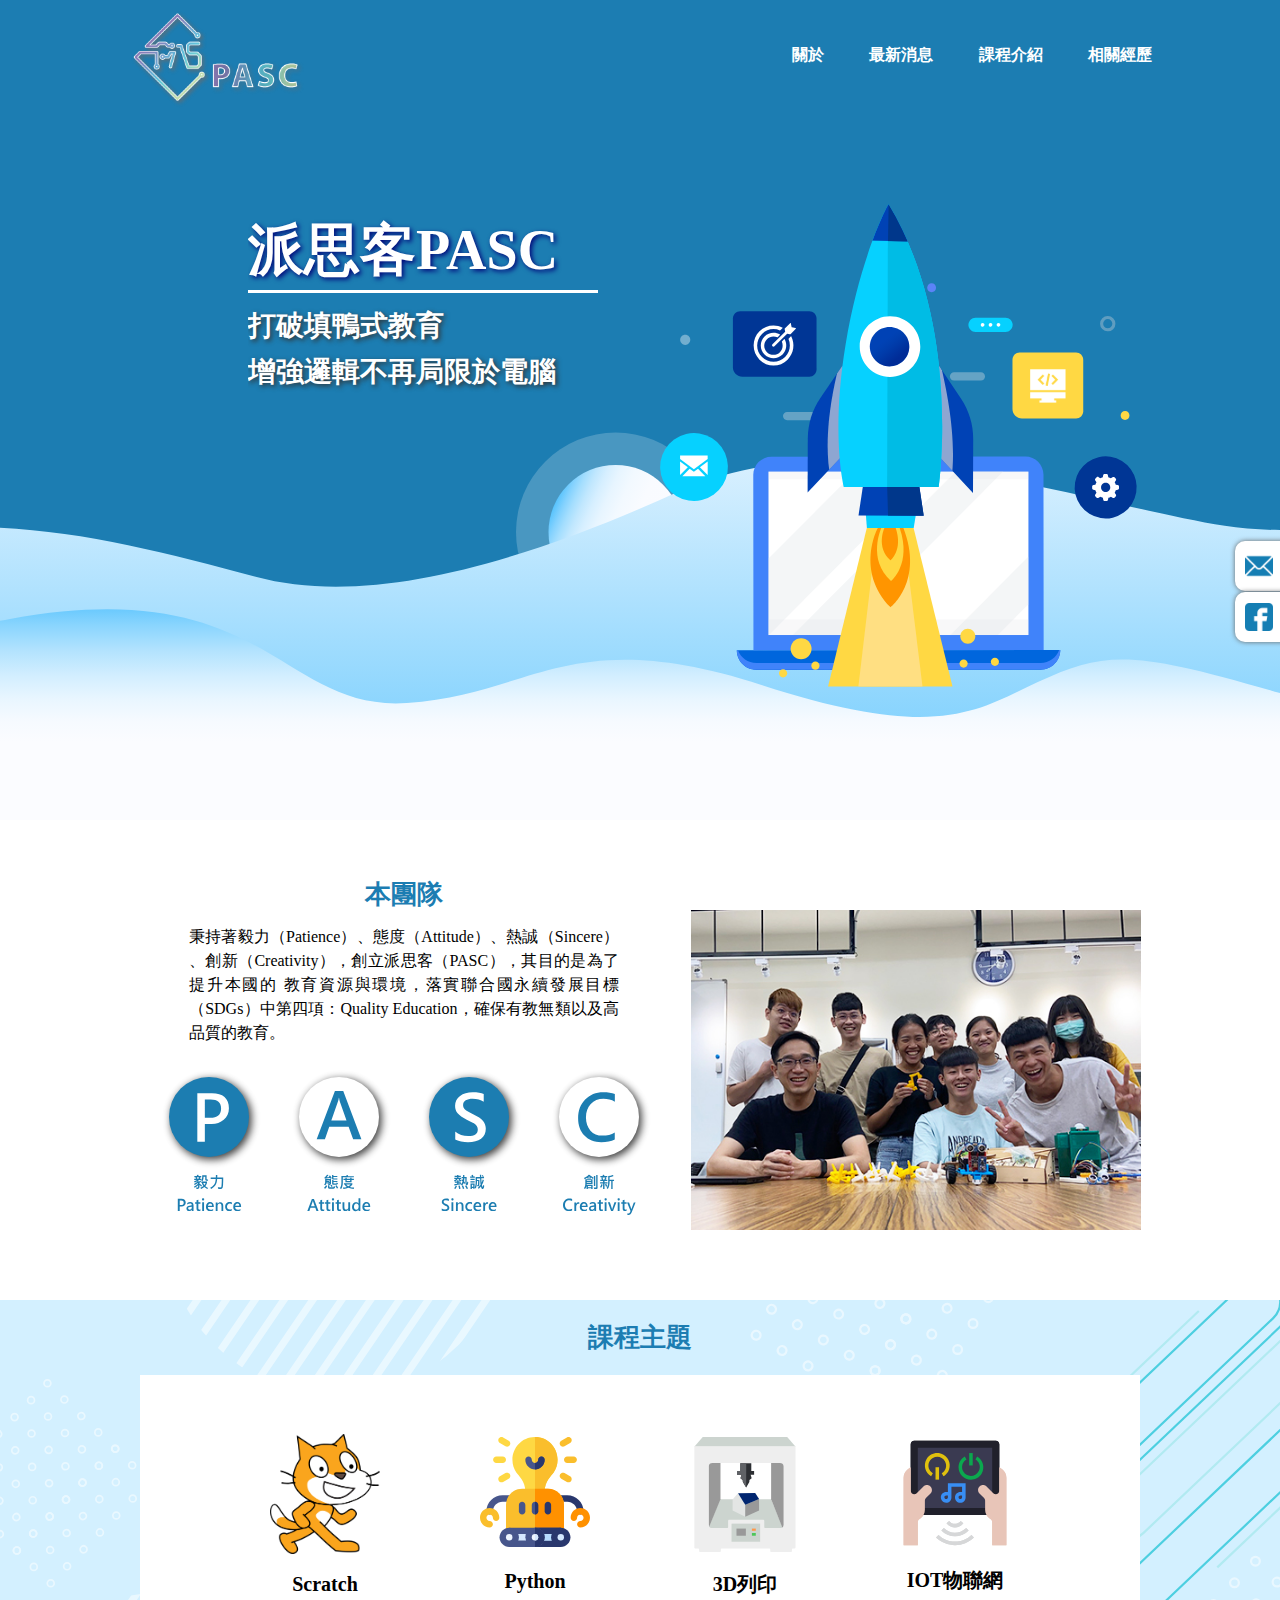
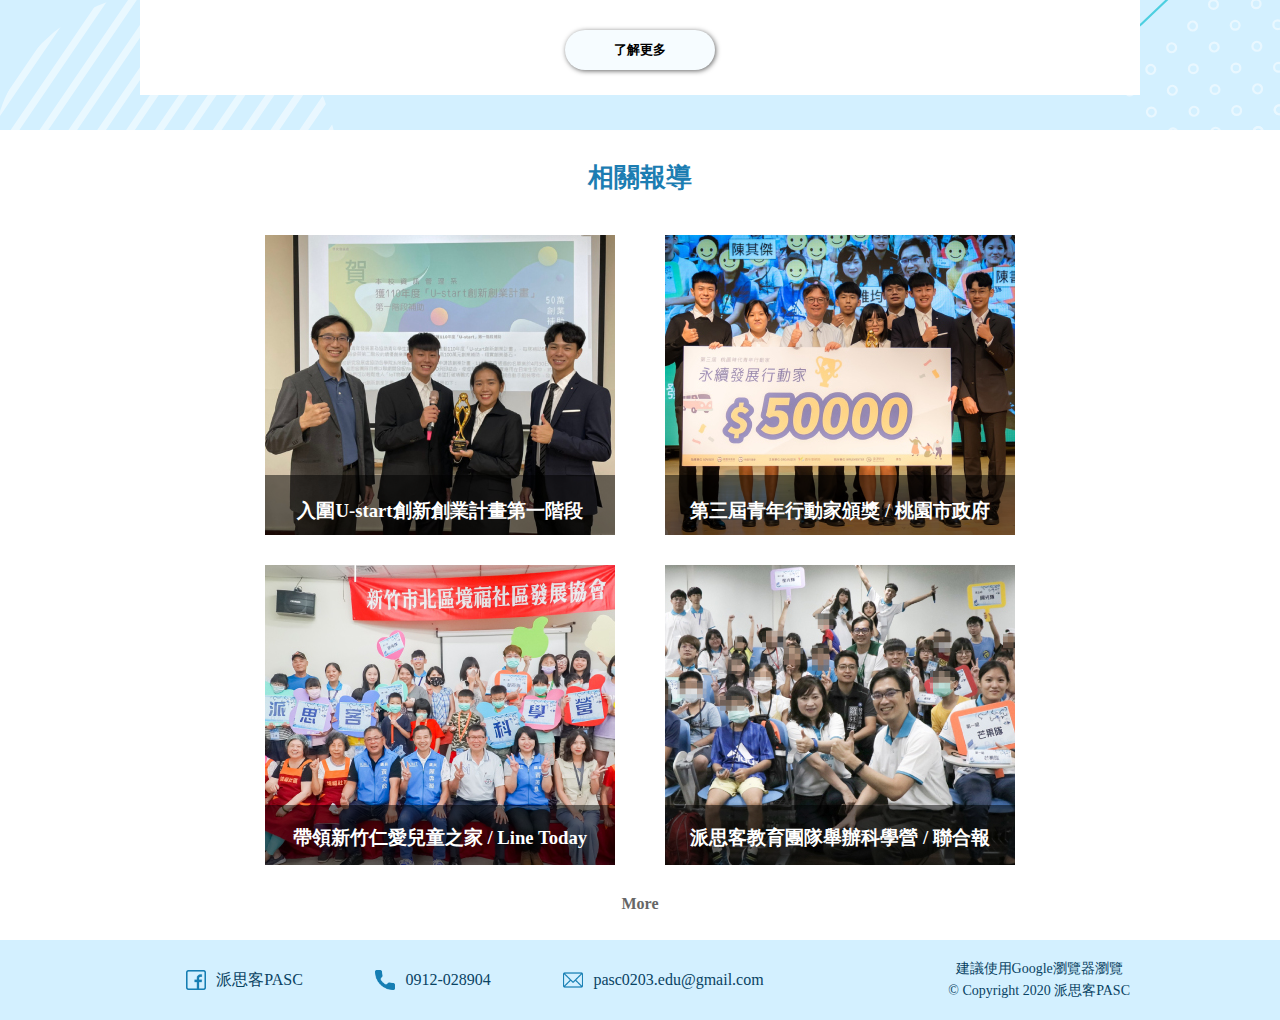
<file: pasc/index.html>
<!DOCTYPE html><html lang=""><head><meta charset="utf-8"><meta http-equiv="X-UA-Compatible" content="IE=edge"><meta name="viewport" content="width=device-width,initial-scale=1"><link href="./img/icon.png" rel="icon" type="text/icon"><title>派思客PASC</title><link href="css/chunk-15b06535.cb3c069d.css" rel="prefetch"><link href="css/chunk-2f9a03c2.0fadf33a.css" rel="prefetch"><link href="css/chunk-46877974.60ec1ce8.css" rel="prefetch"><link href="css/chunk-4c86596e.35fa87ad.css" rel="prefetch"><link href="css/chunk-739f14ce.f50ad9d1.css" rel="prefetch"><link href="css/chunk-b221737e.ddc45249.css" rel="prefetch"><link href="js/chunk-15b06535.e15496f9.js" rel="prefetch"><link href="js/chunk-2f9a03c2.39e297b3.js" rel="prefetch"><link href="js/chunk-46877974.1820be6b.js" rel="prefetch"><link href="js/chunk-4c86596e.aa3e6b2f.js" rel="prefetch"><link href="js/chunk-739f14ce.d4600c39.js" rel="prefetch"><link href="js/chunk-b221737e.b7f34d5d.js" rel="prefetch"><link href="css/app.8fd70187.css" rel="preload" as="style"><link href="js/app.ef19e887.js" rel="preload" as="script"><link href="js/chunk-vendors.3fb860d8.js" rel="preload" as="script"><link href="css/app.8fd70187.css" rel="stylesheet"></head><body><noscript><strong>We're sorry but pasc doesn't work properly without JavaScript enabled. Please enable it to continue.</strong></noscript><div id="app"></div><script src="js/chunk-vendors.3fb860d8.js"></script><script src="js/app.ef19e887.js"></script></body></html>
</file>
<file: pasc/css/chunk-15b06535.cb3c069d.css>
.allnews,.news_box{display:flex;flex-direction:column;align-items:center;justify-content:center}.news_box{width:1080px;height:850px;margin-top:30px;padding-bottom:50px}.news_title{width:100%;min-width:1080px;height:50px;padding-left:30px;background-color:#1c7db2;box-shadow:0 0 5px #666;display:flex;flex-direction:row;align-items:center;justify-content:flex-start}.news_title a{color:#fff;font-size:20px;font-weight:700}.news_in{display:none;width:1080px;height:780px;padding:20px 0;background-color:#fff;box-shadow:0 0 5px #666;display:flex;flex-direction:column;align-items:center;justify-content:space-around}.news_in table{border-collapse:collapse;width:95%;height:650px}.news_in table td{border-bottom:1px solid #666}.news_in table td:nth-child(2){text-align:center}.news_in a{color:#000;font-weight:400;font-size:16px;line-height:32px;width:70px;margin:0 auto}.news_in a:hover{font-weight:700;color:#1c7db2;cursor:pointer}.news_in a.time{color:#666}.news_in span{width:180px;display:flex;flex-direction:row;align-items:center;justify-content:space-around}@media screen and (min-width:480px) and (max-width:960px){.news_box{margin-top:30px;width:80%;height:1100px;min-width:600px}.news_title{min-width:560px;height:40px;padding-left:20px}.news_title a{font-size:18px}.news_in{width:100%;min-width:560px;height:980px;padding:10px 0}.news_in table{height:900px}.news_in table td:first-child{padding-right:10px}.news_in table td:nth-child(2){width:50px}.news_in a{font-size:14px;line-height:32px}.news_in h5{font-size:12px}}@media screen and (max-width:479px){.news_box{margin-top:100px;width:320px;height:1600px}.news_title{min-width:320px;height:40px;padding-left:20px}.news_title a{font-size:18px}.news_in table{height:1450px}.news_in{width:320px;height:1550px;padding:10px 5px}.news_in table td:first-child{padding-right:10px}.news_in table td:nth-child(2){width:50px}.news_in a{font-size:14px;line-height:32px}.news_in h5{font-size:12px}.news_content{width:280px}}
</file>
<file: pasc/css/chunk-2f9a03c2.0fadf33a.css>
.course{width:100%;min-width:1024px;height:700px;flex-direction:column;justify-content:space-around}.course,.course_list{display:flex;align-items:center}.course_list{width:480px;margin-bottom:-30px;flex-direction:row;justify-content:space-between}.course button{width:100px;height:50px;border:0;border-radius:5px;background-color:#b6b5b5}.course button:first-child{background:#1c7db2}.course button a{color:#fff;font-weight:700;font-size:16px}.course button:hover{background:#1c7db2;cursor:pointer}.course_in{width:900px;display:flex;flex-direction:row;align-items:flex-start;justify-content:space-between}.course_in_unlock{display:none}.course_in_left{width:500px;margin-right:-100px;z-index:1}.course_in_left,.course_in_right{height:400px;display:flex;flex-direction:column;align-items:center;justify-content:flex-start}.course_title{width:250px;height:50px;margin-bottom:-15px;z-index:1;box-shadow:1px 1px 3px #666;background-color:#1c7db2;display:flex;flex-direction:row;align-items:center;justify-content:center}.course_title a{color:#fff;font-size:18px;font-weight:700}.course_content{width:450px;height:280px;background-color:#fff;box-shadow:1px 1px 3px #666;display:flex;flex-direction:row;align-items:center;justify-content:center}.course_content_text{width:360px;text-align:justify;text-justify:inter-ideograph}.course_content_text a{color:#000;font-weight:400;font-size:16px;line-height:30px}@media screen and (min-width:480px) and (max-width:960px){.course{min-width:600px;height:900px}.course_in{width:580px;display:flex;flex-direction:column;align-items:center;justify-content:space-between}.course_in_left{width:435px;height:345px;margin-right:0;margin-left:10px;z-index:0}.course_in_left img{width:100%}.course_in_right{height:380px}.course_content{width:360px;height:540px}.course_content_text{width:280px}.course_title{z-index:0}}@media screen and (max-width:479px){.course{margin-top:30px;min-width:350px;height:800px}.course_list{width:360px;margin-bottom:-50px;flex-wrap:wrap}.course_in{width:360px;display:flex;flex-direction:column;align-items:center;justify-content:space-between}.course_in_left{width:320px;height:260px;margin-right:0;margin-left:10px;margin-bottom:-20px;margin-top:30px;z-index:0}.course_in_left img{width:100%}.course_in_right{height:430px}.course_content{width:320px;height:360px}.course_content_text{width:260px}.course_title{z-index:0}.course button{width:85px}}
</file>
<file: pasc/css/chunk-46877974.60ec1ce8.css>
.opportunity_me{width:100%;min-width:1024px;display:flex;flex-direction:column;align-items:center;justify-content:center}.opportunity_me_in{width:650px;padding:30px 10px;margin:0 auto;text-align:justify;text-justify:inter-ideograph}.opportunity_me img{width:1024px}.opportunity_me_in span{font-size:16px;line-height:26px}.history{min-width:1024px;display:flex;flex-direction:column;align-items:center;justify-content:center}.history img:first-child{width:1024px}@media screen and (min-width:480px) and (max-width:960px){.opportunity_me{min-width:600px}.opportunity_me_in{width:600px;margin-top:20px}.opportunity_me img{width:100%}.history{min-width:600px}.history img{width:560px}.history img:first-child{width:100%}}@media screen and (max-width:479px){.content{min-width:350px}.opportunity_me{margin-top:60px;min-width:375px}.opportunity_me img{width:375px}.opportunity_me_in{width:320px}.opportunity_me_in span{font-size:16px;line-height:26px}.history{min-width:370px}.history img{width:340px}.history img:first-child{width:375px}}
</file>
<file: pasc/css/chunk-4c86596e.35fa87ad.css>
.banner{width:100%;min-width:1024px;height:700px;background-color:#1c7db2;background-image:url(../img/bg.2fb26005.svg);background-position:50%;background-size:cover;margin-bottom:50px}.banner_in{width:80%;min-width:1000px;margin:0 auto;display:flex;flex-direction:row;align-items:flex-start;justify-content:space-between}.banner_left{width:420px;height:190px;overflow:hidden;margin-top:90px;margin-left:120px}.banner_left h1{width:350px;font-size:56px;line-height:80px;margin-bottom:10px;border-bottom:3px solid #fff;text-shadow:2px 2px 5px #000277}.banner_left h1,.banner_left p{color:#fff;font-weight:700;-webkit-animation:textshow 2s ease;animation:textshow 2s ease}.banner_left p{font-size:28px;line-height:46px;text-shadow:2px 2px 5px #313131}@-webkit-keyframes textshow{0%{margin-top:190px}to{margin-top:0}}@keyframes textshow{0%{margin-top:190px}to{margin-top:0}}.banner_right{width:585px;height:590px;background:url(../img/computer.770ec03f.svg);display:flex;flex-direction:row;align-items:center;justify-content:center}.rocket{width:220px;height:500px;margin-top:45px;background-image:url(../img/rocket.06186732.svg);-webkit-animation:fly 1.5s ease-in-out infinite;animation:fly 1.5s ease-in-out infinite}@-webkit-keyframes fly{1%{margin-top:45px}50%{margin-top:65px}99%{margin-top:45px}}@keyframes fly{1%{margin-top:45px}50%{margin-top:65px}99%{margin-top:45px}}@media screen and (min-width:480px) and (max-width:960px){.banner{min-width:600px}.banner_in{min-width:580px}.banner_left{width:450px;margin-top:100px;margin-left:30px}.banner_left h1{width:260px;font-size:36px;line-height:48px}.banner_left p{font-size:24px;line-height:34px}.banner_right{width:480px;height:400px;margin-top:150px;display:flex;flex-direction:row;align-items:flex-start;justify-content:center}.rocket{width:180px;height:400px;margin-top:-30px;background-image:url(../img/rocket.06186732.svg);-webkit-animation:fly 1.5s ease-in-out infinite;animation:fly 1.5s ease-in-out infinite}@-webkit-keyframes fly{1%{margin-top:-30px}50%{margin-top:-15px}99%{margin-top:-30px}}@keyframes fly{1%{margin-top:-30px}50%{margin-top:-15px}99%{margin-top:-30px}}}@media screen and (max-width:479px){.banner{padding-top:60px;min-width:350px;height:700px;margin-bottom:10px}.banner_in{min-width:320px;display:flex;flex-direction:column;align-items:center;justify-content:center}.banner_left{width:300px;height:130px;margin-top:80px;margin-left:0}.banner_left h1{width:180px;font-size:30px;line-height:40px}.banner_left p{font-size:20px;line-height:34px}@-webkit-keyframes textshow{0%{margin-top:130px}to{margin-top:0}}@keyframes textshow{0%{margin-top:130px}to{margin-top:0}}.banner_right{width:280px;height:300px;margin-left:70px;margin-top:20px;display:flex;flex-direction:row;align-items:flex-start;justify-content:center}.rocket{width:138px;height:280px;margin-left:20px;margin-top:5px}@-webkit-keyframes fly{1%{margin-top:5px}50%{margin-top:15px}99%{margin-top:5px}}@keyframes fly{1%{margin-top:5px}50%{margin-top:15px}99%{margin-top:5px}}}.box{width:1024px;margin:0 auto;margin-top:30px}.opportunity{height:400px;display:flex;flex-direction:row;align-items:center;justify-content:space-around}.opportunity img{width:450px}.text{width:530px;height:400px;padding:0 50px;padding-bottom:30px;text-align:center;display:flex;flex-direction:column;align-items:center;justify-content:space-around}.text span{line-height:24px;text-align:justify;text-justify:inter-ideograph}.spirut{width:520px;display:flex;flex-direction:row;align-items:center;justify-content:space-around}.spirut img{width:120px}.course_simple{width:100%;min-width:1024px;padding-top:20px;height:430px;background-image:url(../img/course.d3c7e236.svg);background-size:cover;background-position:50%;display:flex;flex-direction:column;align-items:center;justify-content:flex-start}.course_simple_in{width:1000px;height:320px;margin-top:20px;background-color:#fff;text-align:center}.course_simple_top{padding:0 80px;height:200px;margin-top:40px;flex-direction:row}.course_simple_content,.course_simple_top{display:flex;align-items:center;justify-content:space-around}.course_simple_content{width:150px;height:180px;flex-direction:column}.course_simple_top img{width:110px}.course_simple_content a{color:#000;font-weight:700;font-size:20px}.course_simple_in button{width:150px;height:40px;margin-top:15px;border-radius:50px;border:0;box-shadow:1px 1px 5px #666;background-color:#f6fcff;transition:background-color .4s;outline:none}.course_simple_in button:hover{background-color:#1c7db2}.course_simple_in button:hover>a{color:#fff}.course_simple_in button a{color:#000;font-weight:700}@media screen and (min-width:480px) and (max-width:960px){.content{min-width:600px}.box{width:560px;margin:0 auto}.opportunity{height:720px;margin-bottom:50px;display:flex;flex-direction:column;align-items:center;justify-content:space-between}.operation img{width:580px}.course_simple{width:100%;min-width:600px}.course_simple_in{width:570px;height:320px}.course_simple_top{padding:0 30px;width:570px;height:200px}}@media screen and (max-width:479px){.content{min-width:350px}.box{width:350px;margin-top:40px;align-items:flex-start}.box,.opportunity{display:flex;flex-direction:column;justify-content:space-between}.opportunity{height:630px;align-items:center}.opportunity img{width:320px}.text{height:400px;padding:0 10px;padding-bottom:10px;flex-direction:column}.spirut,.text{width:320px;display:flex;align-items:center;justify-content:space-around}.spirut{flex-wrap:wrap;flex-direction:row}.spirut img{width:80px}.course_simple{width:100%;min-width:350px;padding-top:20px;height:460px}.course_simple,.course_simple_in{display:flex;flex-direction:column;align-items:center;justify-content:flex-start}.course_simple_in{width:300px;height:360px;background-color:#fff;text-align:center}.course_simple_top{padding:0 0;width:300px;height:260px;margin-top:30px;flex-wrap:wrap;display:flex;flex-direction:row;align-items:center;justify-content:space-around}.course_simple_top img{width:75px}.course_simple_content{width:120px;height:120px;margin-bottom:10px}.course_simple_content a{font-weight:700;font-size:16px}.course_simple_in button{margin-top:8px}}.report{margin-top:30px;height:780px;display:flex;flex-direction:column;align-items:center;justify-content:flex-start}.report_in{flex-direction:column}.report_in,.report_top{width:750px;display:flex;align-items:center;justify-content:space-between}.report_top{margin-top:40px;flex-wrap:wrap;flex-direction:row}.report_in h4 a{width:40px;color:#666;font-weight:700}.report_in h4>a:hover{text-decoration:underline;cursor:pointer}.report_box{width:350px;height:300px;margin-bottom:30px;overflow:hidden}.report_1{background-image:url(../img/report_1.1d72b2e5.jpg)}.report_2{background-image:url(../img/report_2.71a1f035.jpg)}.report_3{background-image:url(../img/report_3.11ad98d2.jpg)}.report_4{background-image:url(../img/report_4.586bbbb4.jpg)}.report_content{width:350px;height:300px;margin-top:240px;cursor:pointer;background-color:rgba(0,0,0,.5019607843137255);display:flex;flex-direction:column;align-items:center;justify-content:space-around}.report_content h3{color:#fff}.report_text{width:280px;text-align:justify;text-justify:inter-ideograph}.report_content span{color:#fff;font-weight:700;text-decoration:underline}.report_text a{color:#fff;font-size:14px}.report_box:hover>.report_content{-webkit-animation:up .5s ease;animation:up .5s ease;transform:translateY(-240px)}@-webkit-keyframes up{0%{transform:translateY(0)}to{transform:translateY(-240px)}}@keyframes up{0%{transform:translateY(0)}to{transform:translateY(-240px)}}@media screen and (min-width:480px) and (max-width:960px){.report_in,.report_top{width:580px}.report_box{width:280px;margin-bottom:20px}.report_content{width:280px;height:300px;margin-top:240px;cursor:pointer;background-color:rgba(0,0,0,.5019607843137255);display:flex;flex-direction:column;align-items:center;justify-content:space-around}.report_text{width:250px}.report_content h3{font-size:16px}.report_1,.report_2,.report_3,.report_4,.report_5,.report_6{background-position:50%}}@media screen and (max-width:479px){.report{margin-top:30px;height:1430px;display:flex;flex-direction:column;align-items:center;justify-content:flex-start}.report_in{width:350px}.report_top{margin-top:20px;width:350px;flex-wrap:wrap;display:flex;flex-direction:row;align-items:center;justify-content:center}.report_box{margin-bottom:30px}.report_box,.report_content{width:320px;height:300px}.report_1,.report_2,.report_3,.report_4,.report_5,.report_6{background-position:50%}}
</file>
<file: pasc/css/chunk-739f14ce.f50ad9d1.css>
ul{list-style:none}a{color:#fff;font-weight:700;text-decoration:none}.active_a{border-bottom:5px solid #ffc400}.box{width:1024px;margin:0 auto;margin-top:30px;display:flex;flex-direction:row;align-items:flex-start;justify-content:space-between}header{position:sticky;top:0;left:0;width:100%;min-width:1024px;height:80px;z-index:5;background-color:#1c7db2;justify-content:center}.header_in,header{display:flex;flex-direction:row;align-items:center}.header_in{width:80%;min-width:980px;justify-content:space-between}.nav_right{height:30px;text-align:right}.nav_left{padding-right:50px;display:flex;flex-direction:row;align-items:center;justify-content:flex-end}.nav_left a{color:#fff}.nav_right ul{width:360px;display:flex;flex-direction:row;align-items:flex-start;justify-content:space-between}.nav_right ul.unlock{display:none}.nav_right li a{color:#fff;font-weight:700}.nav_right a:hover{border-bottom:5px solid #ffc400}.showmenu{display:none}@media screen and (min-width:480px) and (max-width:960px){header{min-width:600px}.header_in{min-width:580px}.nav_right{margin-left:-50px}}@media screen and (max-width:479px){header{position:fixed;min-width:350px;height:60px}.logo img{height:50px}.header_in{padding:10px;min-width:350px}.nav_right ul{display:none}.nav_right{width:150px;text-align:right}.showmenu{display:block}.nav_right ul.show{width:170px;height:300px;margin-top:10px;margin-right:-150px;padding:10px 0;z-index:5;background-color:#fff;box-shadow:1px 1px 5px #023c5c;display:flex;flex-direction:column;align-items:center;justify-content:space-around}.nav_right ul.show a{color:#1c7db2}}.sidebar{position:fixed;top:60%;right:0;width:120px;height:100px}.sidebar_box{width:120px;height:50px;padding:0 5px;margin-top:1px;margin-left:75px;border-radius:10px 0 0 10px;background-color:#fff;box-shadow:0 0 5px #666;display:flex;flex-direction:row;align-items:center;justify-content:space-around}.sidebar_box:hover{transform:translateX(-75px)}.sidebar_box a{color:#1c7db2;font-weight:700}footer{width:100%;min-width:980px;height:80px;background-color:#d3f0ff}footer a{font-weight:400}.footer_in{width:980px;height:70px;padding-top:10px;margin:0 auto;justify-content:space-between}.connection,.footer_in{display:flex;flex-direction:row;align-items:center}.connection{height:20px;width:650px;justify-content:space-around}.connection span{display:flex;flex-direction:row;align-items:center;justify-content:center}.connection span img{margin-right:10px}.connection span a{color:#094363}.connection span a:hover{font-weight:700}.note{height:40px;display:flex;flex-direction:column;align-items:center;justify-content:space-between}.note a{font-size:14px;color:#094363}@media screen and (min-width:480px) and (max-width:960px){footer{min-width:600px}.footer_in{width:540px;justify-content:center}.connection,.footer_in{flex-wrap:wrap;display:flex;flex-direction:row;align-items:center}.connection{height:20px;width:500px;justify-content:space-around}.note{height:20px}.connection span.facebook,.note a.google{display:none}}@media screen and (max-width:479px){footer{min-width:350px;height:100px;background-color:#d3f0ff;display:flex;flex-direction:column;align-items:center;justify-content:center}.footer_in{height:90px;margin-bottom:10px;margin:0 auto;padding-bottom:10px}.connection,.footer_in{width:320px;display:flex;flex-direction:column;align-items:center;justify-content:space-around}.connection{height:60px}.connection span{display:flex;flex-direction:row;align-items:center;justify-content:center}.connection span img{margin-right:10px}.connection span a{color:#094363}.connection span a:hover{font-weight:700}.note{margin-top:5px;height:40px}.connection span.facebook,.note a.google{display:none}}.back{display:none;position:fixed;bottom:30px;right:30px;width:50px;height:50px;border-radius:50%;padding-top:15px;background-color:rgba(53,53,53,.6901960784313725);z-index:2;text-align:center;cursor:pointer}.back:hover{background-color:#1c7db2}
</file>
<file: pasc/css/chunk-b221737e.ddc45249.css>
.experience{width:1024px;margin:0 auto;margin-top:30px;display:flex;flex-direction:column;align-items:center;justify-content:space-around}.experience_in{display:none;padding-top:30px;width:960px;height:760px;display:flex;justify-content:center}.experience_about,.experience_in{flex-wrap:wrap;flex-direction:row;align-items:space-between}.experience_about{height:660px;display:flex;justify-content:space-between}.experience_box{overflow:hidden}.experience_box,.experience_content{width:300px;height:300px;cursor:pointer}.experience_content{padding:20px 0;margin-top:240px;background-color:rgba(0,0,0,.5019607843137255);display:flex;flex-direction:column;align-items:center;justify-content:space-between}.experience_in span{height:60px;width:180px;display:flex;flex-direction:row;align-items:center;justify-content:space-around}.experience_in span>a:hover{cursor:pointer;color:#1c7db2;font-weight:700}.experience_in span a{color:#000;font-weight:400}.ex7{background:url(../img/ex7-1.6e44f1f8.png);background-size:contain;background-repeat:no-repeat}.ex7,.ex10{width:100%;height:100%;border:0}.ex10{background:url(../img/ex10-1.d7e25150.png);background-size:contain;background-repeat:no-repeat}.ex12{background:url(../img/ex12-1.03a39763.png);background-size:contain;background-repeat:no-repeat}.ex12,.ex14{width:100%;height:100%;border:0}.ex14{background:url(../img/ex14-1.ca0c8637.png);background-size:contain;background-repeat:no-repeat}.ex15{background:url(../img/ex15-1.34c7789c.png);background-size:contain;background-repeat:no-repeat}.ex15,.ex16{width:100%;height:100%;border:0}.ex16{background:url(../img/ex16-1.5994e332.png);background-size:contain;background-repeat:no-repeat}.ex18{background:url(../img/ex18-1.3874550f.png);background-size:contain;background-repeat:no-repeat}.ex18,.ex19{width:100%;height:100%;border:0}.ex19{background:url(../img/ex19-1.56076ef5.png);background-size:contain;background-repeat:no-repeat}.ex20{background:url(../img/ex20-1.4267b0fe.png);background-size:contain;background-repeat:no-repeat}.ex20,.ex21{width:100%;height:100%;border:0}.ex21{background:url(../img/ex21-1.ffc8945d.png);background-size:contain;background-repeat:no-repeat}.ex22{background:url(../img/ex22-1.763b1240.png);background-size:contain;background-repeat:no-repeat}.ex22,.ex23{width:100%;height:100%;border:0}.ex23{background:url(../img/ex23-1.f1849724.png);background-size:contain;background-repeat:no-repeat}.ex24{width:100%;height:100%;border:0;background:url(../img/ex24-1.a49e4a8a.png);background-size:contain;background-repeat:no-repeat}.experience_box:hover>.experience_content{-webkit-animation:up .5s ease;animation:up .5s ease;transform:translateY(-240px)}@-webkit-keyframes up{0%{transform:translateY(0)}to{transform:translateY(-240px)}}@keyframes up{0%{transform:translateY(0)}to{transform:translateY(-240px)}}.experience_content h3,.experience_content span{color:#fff}.experience_content span{text-decoration:underline}.experience_bg_lock{width:100%;min-width:1024px;height:100%;margin-top:-50px;background-color:rgba(0,0,0,.7);position:fixed;z-index:2;justify-content:center}.experience_bg_content,.experience_bg_lock{transition:.5s;display:flex;flex-direction:column;align-items:center}.experience_bg_content{width:800px;height:500px;background-color:#fff;border-radius:20px;justify-content:space-around}.experience_youtube{width:650px;height:380px}.experience_bg_content_unlock,.experience_bg_unlock,.experience_youtube_unlock{display:none}.experience_top{height:400px}.experience_movie,.experience_top{display:flex;flex-direction:column;align-items:center;justify-content:space-around}.experience_movie{height:450px}.experience_title{display:flex;flex-direction:column;align-items:center;justify-content:flex-start}.experience_title a{color:#000;font-size:20px;font-weight:700}@media screen and (min-width:480px) and (max-width:960px){.experience{width:600px;height:1000px;display:flex;flex-direction:column;align-items:center;justify-content:flex-start}.experience_in{width:580px;height:1000px;flex-wrap:wrap;display:flex;flex-direction:row;align-items:space-between;justify-content:space-around}.experience_about{height:880px}.experience_box{width:280px;height:280px;margin-bottom:20px}.experience_content{width:280px;height:280px;margin-top:220px}.experience_bg_lock{min-width:600px}.experience_bg_content{width:520px;height:300px;margin-top:-40px}.experience_movie{height:300px}.experience_youtube{width:400px;height:240px}.experience_youtube img{width:400px}.experience_title a{font-size:16px}}@media screen and (max-width:479px){.experience{margin-top:80px;width:350px;display:flex;flex-direction:column;align-items:center;justify-content:flex-start}.experience_in{width:350px;height:2080px}.experience_about,.experience_in{flex-wrap:wrap;display:flex;flex-direction:row;align-items:space-between;justify-content:space-around}.experience_about{height:1980px}.experience_box{margin-bottom:20px}.experience_bg_lock{min-width:350px}.experience_bg_content{width:320px;height:300px}.experience_movie{height:280px}.experience_youtube{width:300px;height:200px}.experience_youtube img{width:320px}.experience_title a{font-size:16px}}
</file>
<file: pasc/css/app.8fd70187.css>
*{padding:0;margin:0;box-sizing:border-box;font-family:Microsoft JhengHei}ul{list-style:none}a{color:#000;text-decoration:none}.active_a{border-bottom:5px solid #ffc400}.wrapper{width:100%;min-width:350px}.content{min-width:350px;margin:0 auto}.title a{color:#1c7db2;font-weight:700;font-size:26px}
</file>
